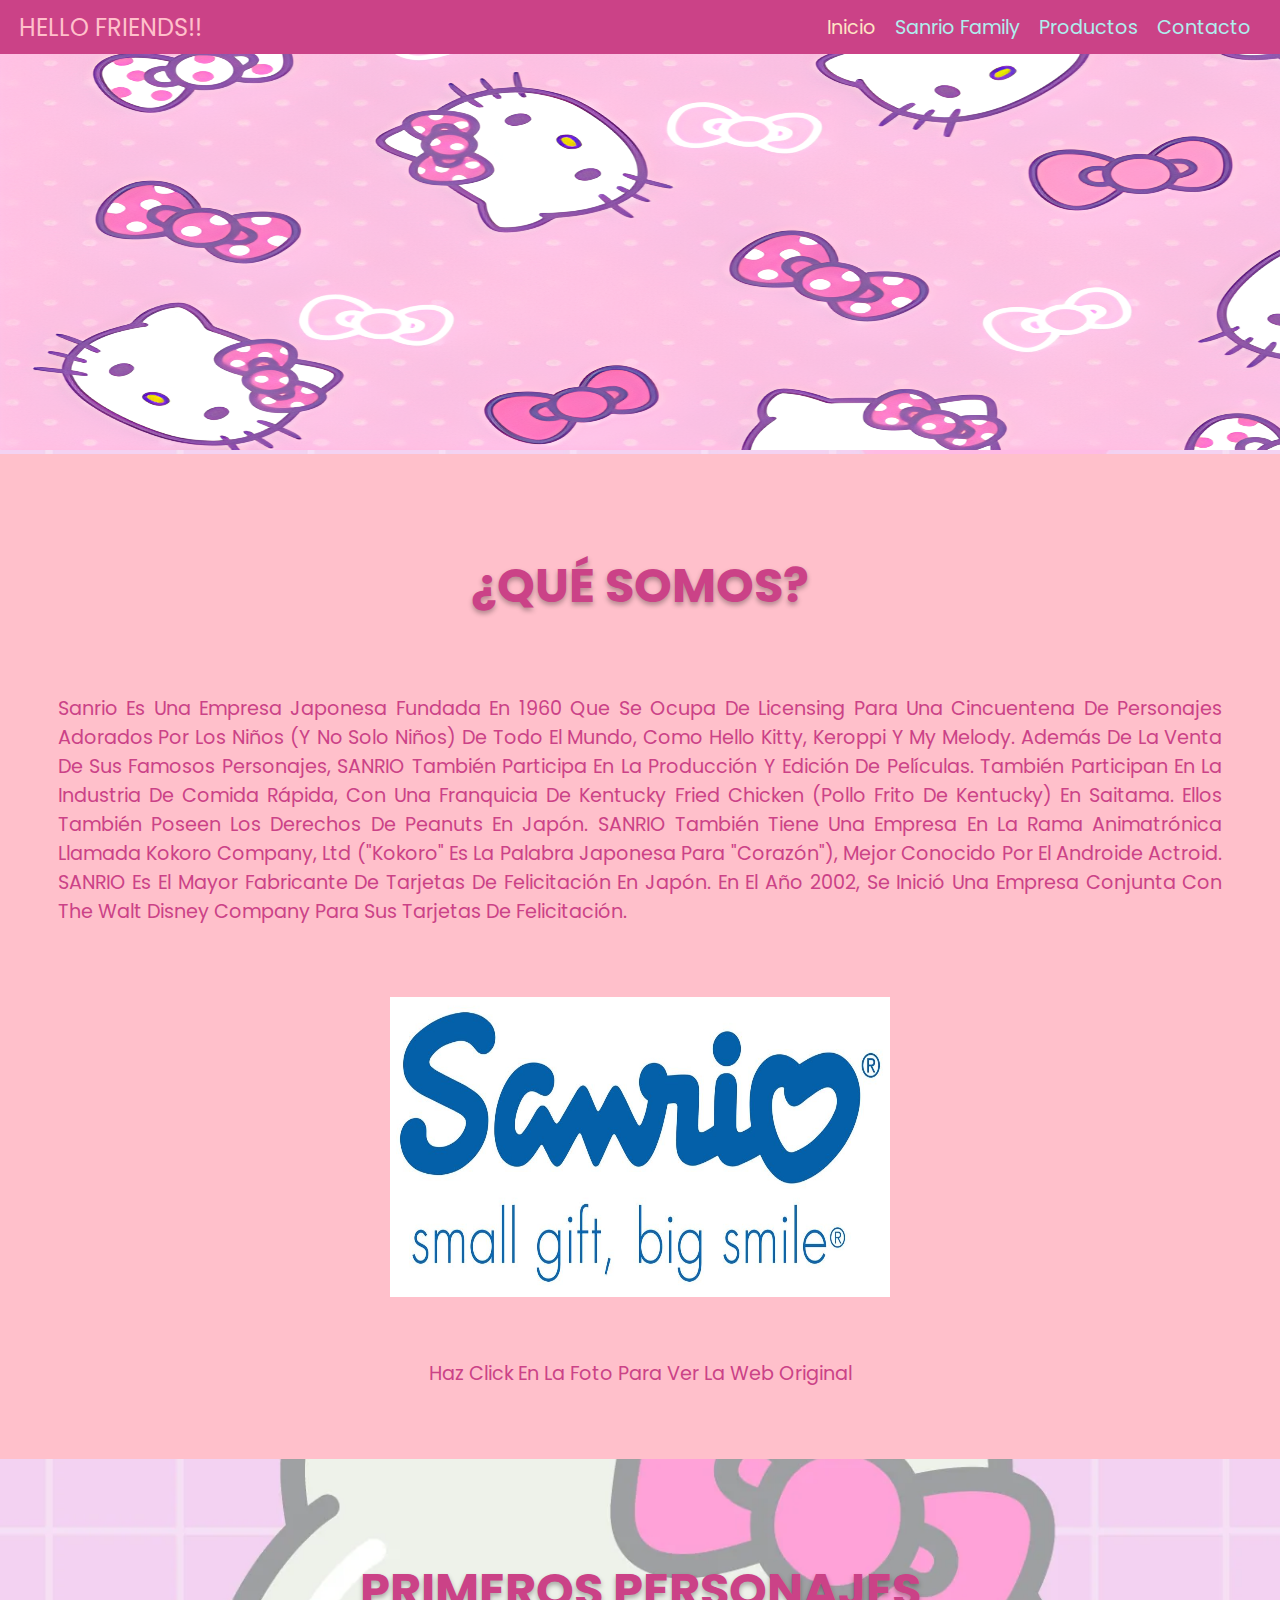
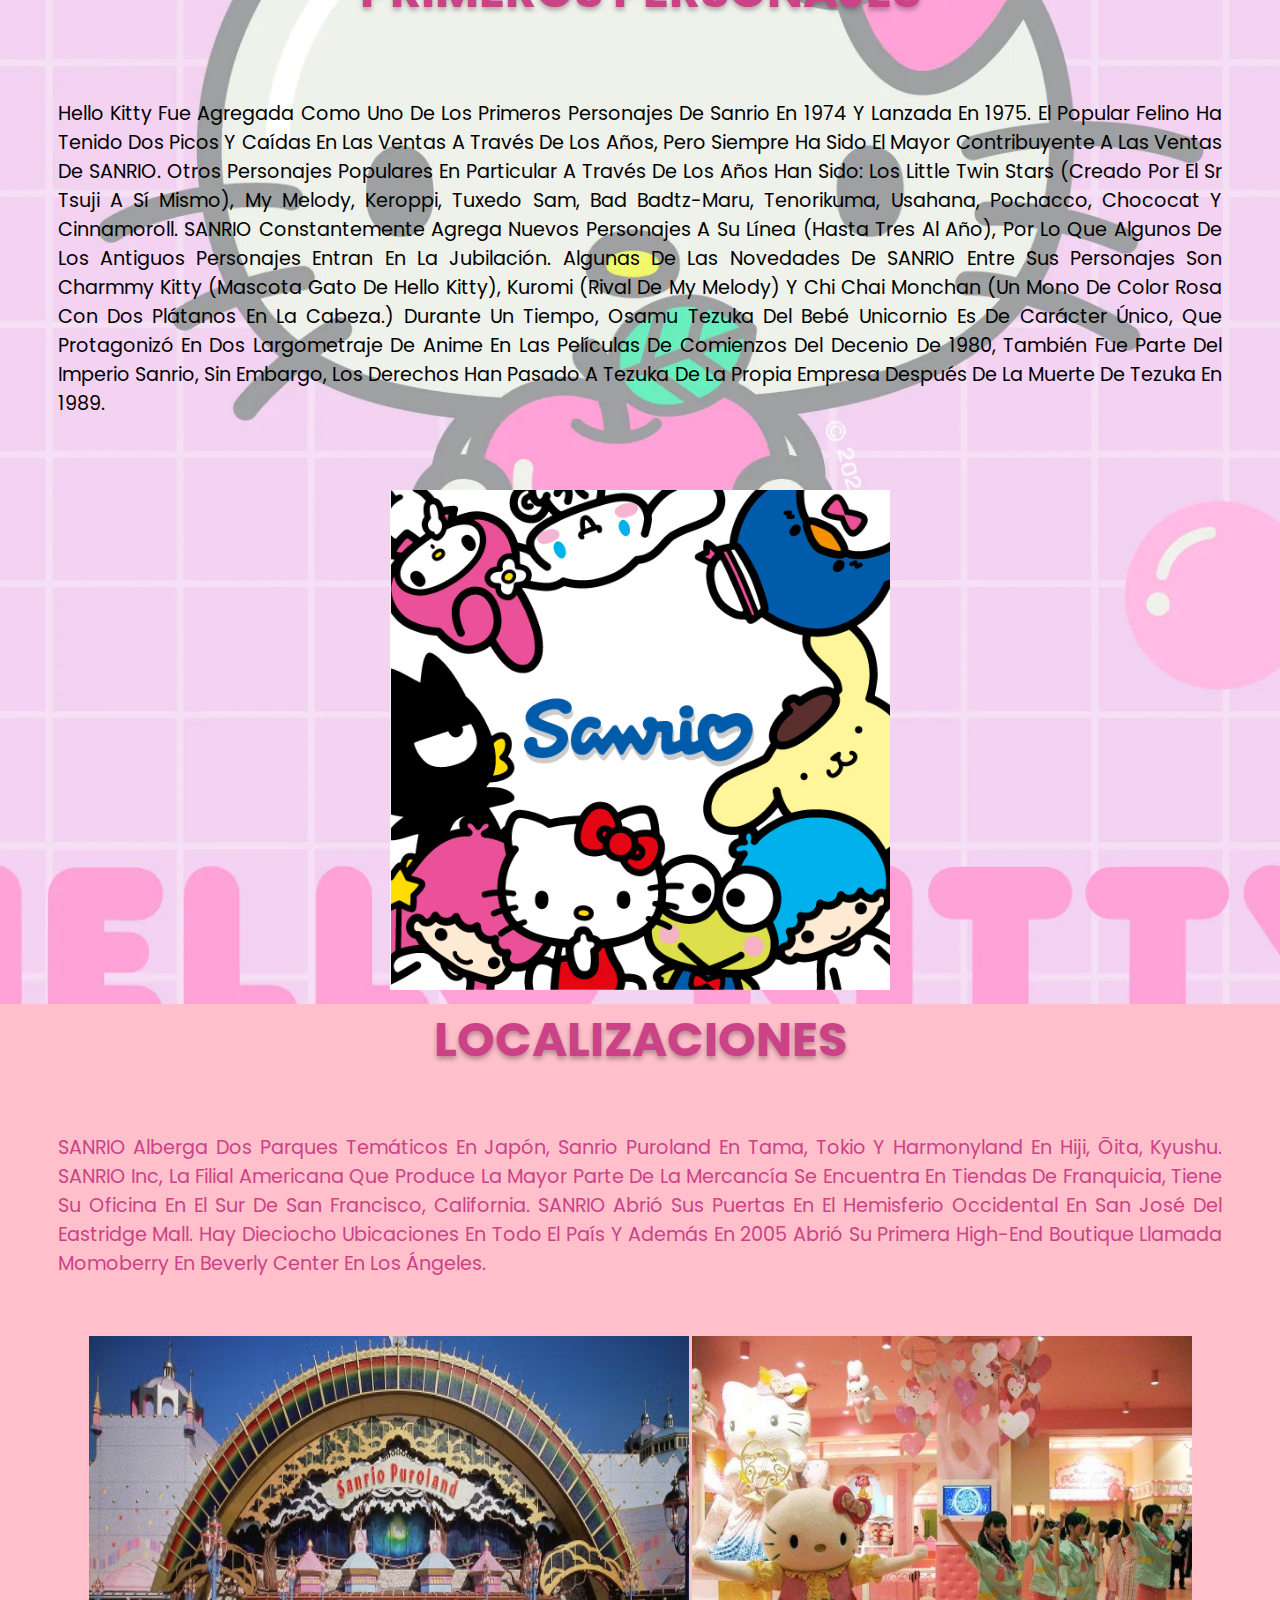
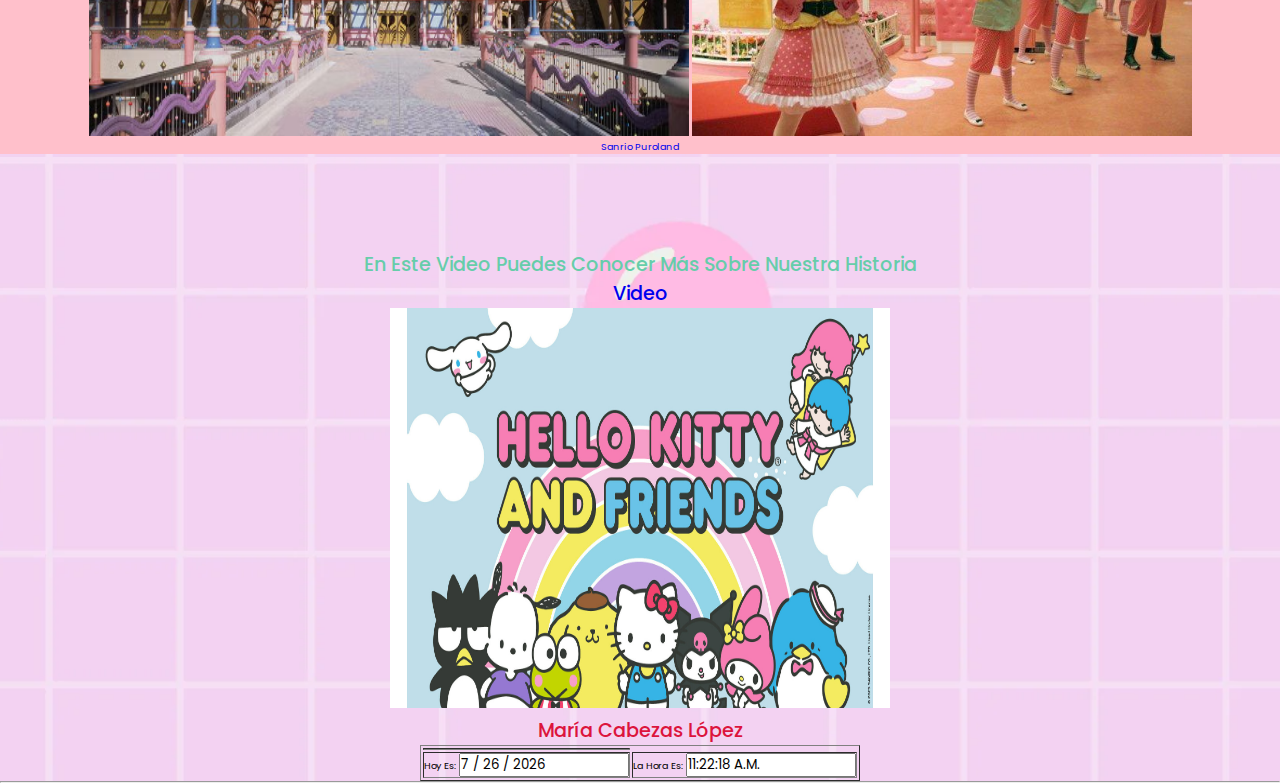
<file: index.html>
<!DOCTYPE html>

<html>

	<head>
	
		 <meta charset="UTF-8">
		 <meta name="viewport" content="width=device-width, initial-scale=1.0">
		 <title>Proyecto final</title>
		 
		  <!-- font awesome cdn link  -->
		<link rel="stylesheet" href="https://cdnjs.cloudflare.com/ajax/libs/font-awesome/5.15.1/css/all.min.css">
		<link rel="stylesheet" href="style.css" >
	    
	</head>
	
	<body background="fondo hello kitty.jpg" style="background-repeat: no-repeat; background-position: center; background-size: cover">
	
		<header>
			<a href="#" class="logo">Hello Friends!!</a>
			
			 <nav class="navbar">
	      <ul>
		    <li><a href="index.html" class="active">Inicio</a></li>
			<li><a href="sanrio family.html">Sanrio family</a></li>
			<li><a href="productos.html">Productos</a></li>
			<li><a href="contactar.html">Contacto</a></li>
		  </ul>
	   </nav>

			
		</header>
		<img src="banner4.png" width="2000" height="450" >
		
		
		<section class="home" id="home">
	
	 <div class="content"> 
	    
	    <h1>¿Qué somos?</h1>
		<br>
		<p>Sanrio es una empresa japonesa fundada en 1960 que se ocupa de licensing para una cincuentena de personajes adorados por los niños (y no solo niños) de todo el mundo, como Hello Kitty, Keroppi y My Melody.
		Además de la venta de sus famosos personajes, SANRIO también participa en la producción y edición de películas. También participan en la industria de comida rápida, con una franquicia de Kentucky Fried Chicken (Pollo frito de Kentucky) en Saitama. Ellos también poseen los derechos de Peanuts en Japón. SANRIO también tiene una empresa en la rama animatrónica llamada Kokoro Company, Ltd ("Kokoro" es la palabra japonesa para "corazón"), mejor conocido por el androide Actroid.
		SANRIO es el mayor fabricante de tarjetas de felicitación en Japón. En el año 2002, se inició una empresa conjunta con The Walt Disney Company para sus tarjetas de felicitación.</p> 
	 <br> 
	 <a href="https://www.sanrio.com/"><img src="logo sanrio.jpg" width="500" height="300" ></a>
	 <p>Haz click en la foto para ver la web original</p>
	 </div>
	 <br> 
	 </section>
	 
	 <section class="indice">
	 
	 <div class="text"> 
	    
	    <h1>Primeros personajes</h1>
		<br>
		<p>Hello Kitty fue agregada como uno de los primeros personajes de Sanrio en 1974 y lanzada en 1975. El popular felino ha tenido dos picos y caídas en las ventas a través de los años, pero siempre ha sido el mayor contribuyente a las ventas de SANRIO. Otros personajes populares en particular a través de los años han sido: los Little Twin Stars (creado por el Sr Tsuji a sí mismo), My Melody, Keroppi, Tuxedo Sam, Bad Badtz-Maru, Tenorikuma, Usahana, Pochacco, Chococat y Cinnamoroll. SANRIO constantemente agrega nuevos personajes a su línea (hasta tres al año), por lo que algunos de los antiguos personajes entran en la jubilación. Algunas de las novedades de SANRIO entre sus personajes son Charmmy Kitty (mascota gato de Hello Kitty), Kuromi (rival de My Melody) y Chi Chai Monchan (un mono de color rosa con dos plátanos en la cabeza.) Durante un tiempo, Osamu Tezuka del bebé unicornio es de carácter Único, que protagonizó en dos largometraje de anime en las películas de comienzos del decenio de 1980, también fue parte del imperio Sanrio, sin embargo, los derechos han pasado a Tezuka de la propia empresa después de la muerte de Tezuka en 1989.</p> 
	 <br> 
	 <img src="personajes.jpg" width="500" height="500" > 
	 <br>

	 </div>
	
	 
	
	</section>
		
		
		<section class="about" id="about">
		 <div class="content"> 
			<h1>Localizaciones</h1>
			<p>SANRIO alberga dos parques temáticos en Japón, Sanrio Puroland en Tama, Tokio y Harmonyland en Hiji, Ōita, Kyushu.

SANRIO Inc, la filial americana que produce la mayor parte de la mercancía se encuentra en tiendas de franquicia, tiene su oficina en el sur de San Francisco, California. SANRIO abrió sus puertas en el hemisferio occidental en San José del Eastridge Mall. Hay dieciocho ubicaciones en todo el país y además en 2005 abrió su primera high-end boutique llamada Momoberry en Beverly Center en Los Ángeles.</p>
			<div class="row">
			
			<div class="contenedor-imagenes">
             <img src="parque sanrio.png" width="600" height="400">
             <img src="parque sanrio2.jpg" width="500" height="400">
			 
            </div>
			<a href="https://www.instagram.com/reel/C2nOSDgO7sN/?igsh=MXdpZGg5OG9tYTBveg==">Sanrio Puroland</a>
			
				</section>
		
		<section class="video" id="video"> 
		 <div class="content"> 
			<h3 class="title">En este video puedes conocer más sobre nuestra historia</h3>
			
		</div>
			
			<div class="title">
            <a href="https://youtu.be/xcREYvJH8FY?si=jts5f-It1BUZUyLy">Video</a>
			<br>
			<img src="sanrio 2.jpg" width="500" height="400" > 
			</div>
		</section>
		
		<section class="piedeweb" id="piedeweb">
			 <h3>María Cabezas López</h3>
        </section>			 
			
			
		    </div>

	</body>
	<TITLE>JavaScript Index</TITLE>

<script Language="JavaScript">

<!-- Helpers for JSI page...

// Navigation - Start

function goback(){

alert("Good Bye!");

history.go(-1);

}

function gettheDate() {

Todays = new Date();

TheDate = "" + (Todays.getMonth()+ 1) +" / "+ Todays.getDate() + " / " + (Todays.getYear() + 1900) 

document.clock.thedate.value = TheDate;

}

// Navigation - Stop

// Netscapes Clock - Start

// this code was taken from Netscapes JavaScript documentation at

// www.netscape.com on Jan.25.96



var timerID = null;

var timerRunning = false;

function stopclock (){

	if(timerRunning)

		clearTimeout(timerID);

	timerRunning = false;

}



function startclock () {

	// Make sure the clock is stopped

	stopclock();

	gettheDate()

	showtime();

}



function showtime () {

	var now = new Date();

	var hours = now.getHours();

	var minutes = now.getMinutes();

	var seconds = now.getSeconds()

	var timeValue = "" + ((hours >12) ? hours -12 :hours)

	timeValue += ((minutes < 10) ? ":0" : ":") + minutes

	timeValue += ((seconds < 10) ? ":0" : ":") + seconds

	timeValue += (hours >= 12) ? " P.M." : " A.M."

	document.clock.face.value = timeValue;

	// you could replace the above with this

	// and have a clock on the status bar:

	// window.status = timeValue;

	timerID = setTimeout("showtime()",1000);

	timerRunning = true;

}

// Netscapes Clock - Stop



// end Helpers -->

</script>

</HEAD>



<BODY bgcolor="#00FFFF" onLoad="startclock()">





<CENTER>

<table border>

<tr>

   <td><form name="clock" onSubmit="0"></td>

</tr>



<tr>

   <td colspan=2>Hoy es: <input type="text" name="thedate" size=12

           value=""></td>

   <td colspan=2>La hora es: <input type="text" name="face" size=12

           value=""></td></form>

</tr>





</table>

</CENTER>



<hr>

</html>
</file>
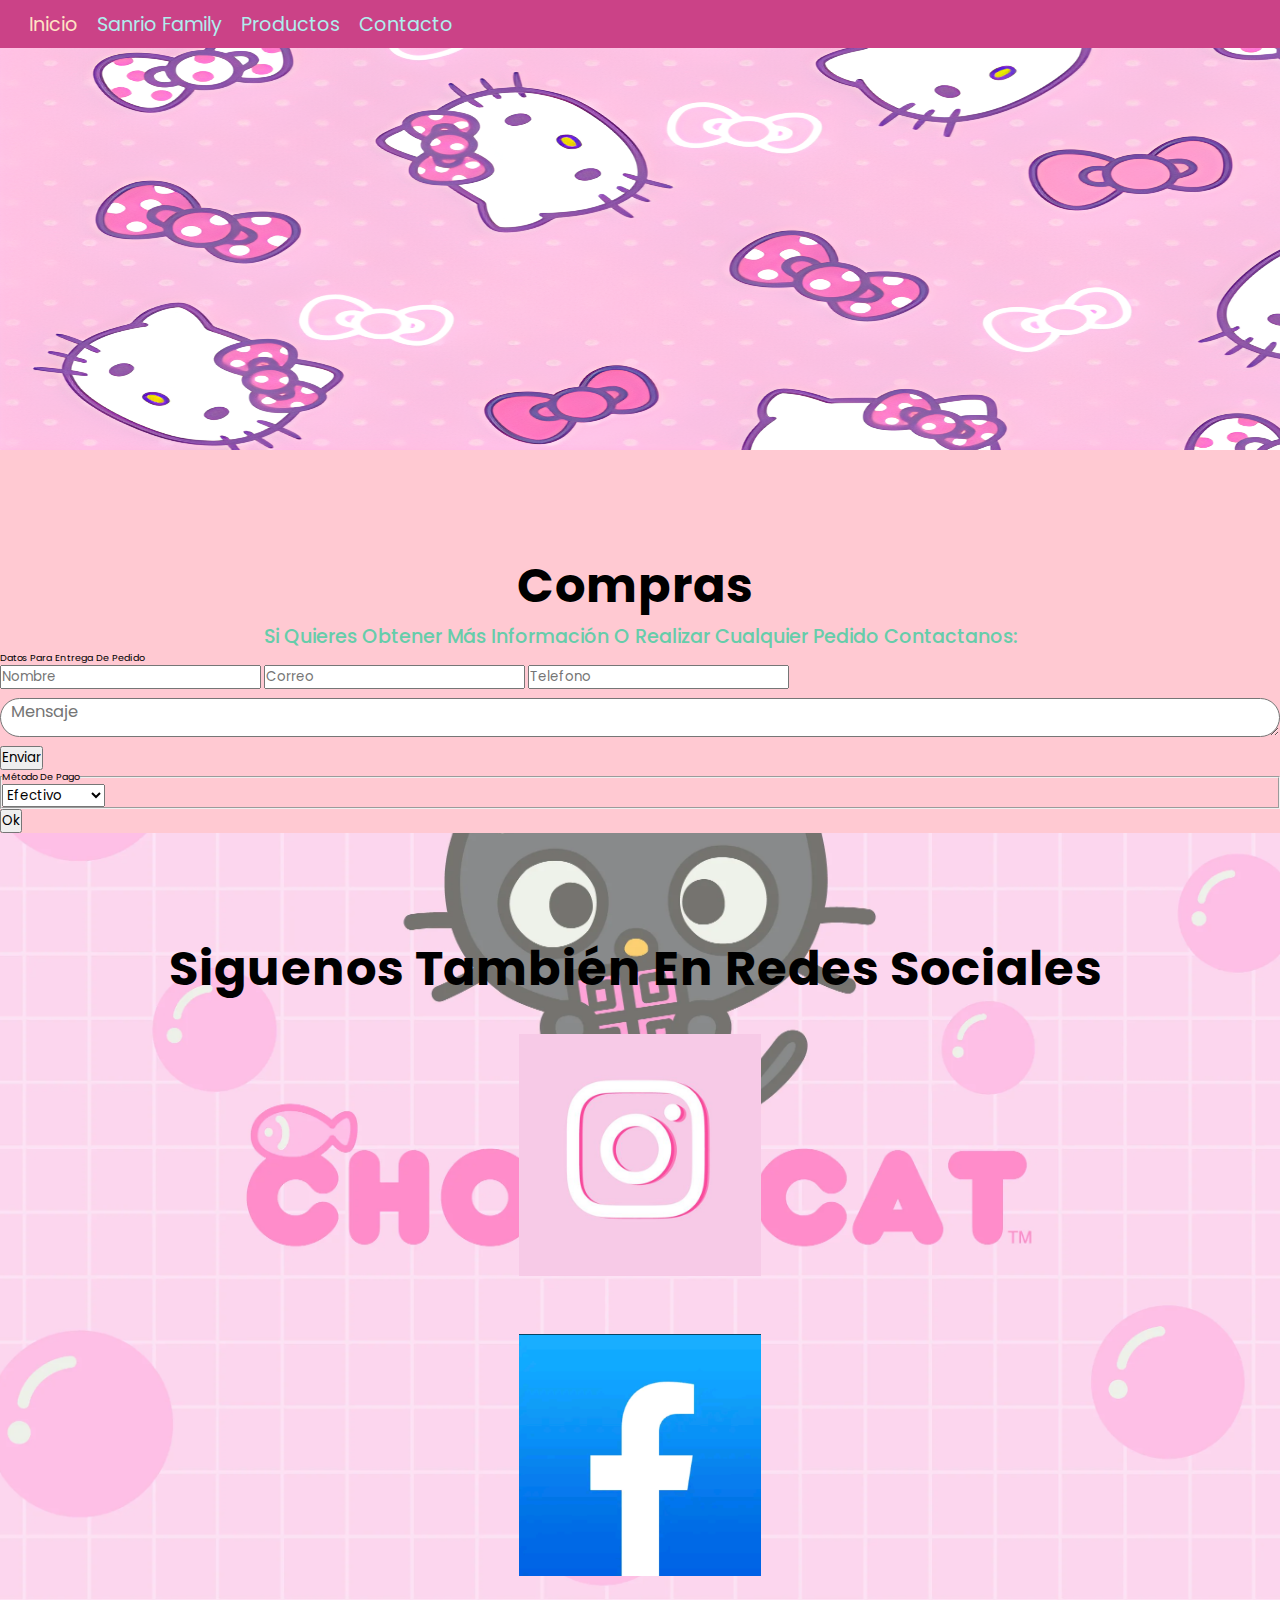
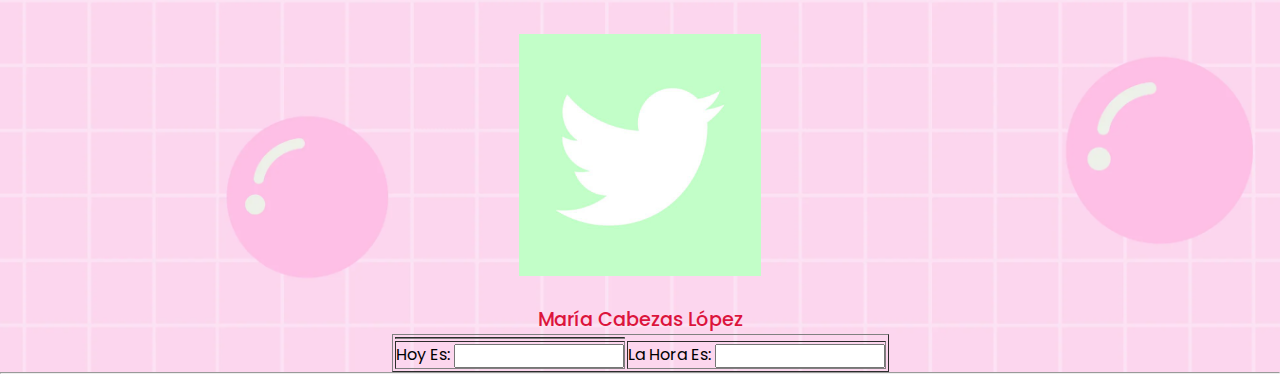
<file: contactar.html>
<html>
  <head>
  <meta charset="UTF-8">
  <meta name="viewport" content="width-device-width, initial-scale-1.0">
  <title>sanrio</title>
  <link rel="stylesheet" href="style.css" />
  <link rel="shortcut icon" href="logo-margarita.ico" />	
  </head>
   <body background="fondo gato.jpg" style="background-repeat: no-repeat; background-position: center; background-size: cover">
   <header>
  
	   <nav class="navbar">
	      <ul>
		   <li><a href="index.html" class="active">Inicio</a></li>
			<li><a href="sanrio family.html">Sanrio family</a></li>
			<li><a href="productos.html">Productos</a></li>
			<li><a href="contactar.html">Contacto</a></li>
		  </ul>
	   </nav>
	   
	   <div class="fas fa-bars"> </div>
	   <br>
   </header>
   <img src="banner4.png" width="2000" height="450" >
   
   <section class="contact" id="contact">
   <br><br><br>
      <h1 class="heading">Compras</h1>
	  <h3 class="title">Si quieres obtener más información o realizar cualquier pedido contactanos:</h3>
       <div class="form-container">
	        <form>
			
            <legend>Datos para entrega de pedido</legend>
			    <input type="text" placeholder="Nombre">
                <input type="email" placeholder="Correo">
				<input type="number" placeholder="Telefono">
				<textarea cols="15" placeholder="Mensaje"></textarea>
				<input type="submit" value="Enviar">
			</form>
			<table>
<form>
<fieldset>
<legend>Método de pago</legend>
<select name="menu">
<option> Efectivo</option>
<option> Con tarjeta </option>
<option> Bizum </option>
</table>

<table>
<input type="button" onclick="mensaje (Hapulsado el botón)" value="Ok">
</table>
   
   </section>
   <section class="redes" id="redes">
   <br><br><br>
	  <h3 class="heading">Siguenos también en redes sociales</h3>
	 <a href="https://www.instagram.com/sanrio/?hl=es"><img src="insta.jpg" width="300" height="300" ></a>
     <a href=" https://www.facebook.com/Sanrio/?locale=es_ES"><img src="facebook.png" width="300" height="300" ></a>
	  <a href="https://twitter.com/sanrio?ref_src=twsrc%5Egoogle%7Ctwcamp%5Eserp%7Ctwgr%5Eauthor"><img src="twitter.jpg" width="300" height="300" ></a>
  
   </section>
   <section class="piedeweb" id="piedeweb">
			 <h3>María Cabezas López</h3>
    </section>
	</body>
	
	<TITLE>JavaScript Index</TITLE>

<script Language="JavaScript">

<!-- Helpers for JSI page...

// Navigation - Start

function goback(){

alert("Good Bye!");

history.go(-1);

}

function gettheDate() {

Todays = new Date();

TheDate = "" + (Todays.getMonth()+ 1) +" / "+ Todays.getDate() + " / " + (Todays.getYear() + 1900) 

document.clock.thedate.value = TheDate;

}

// Navigation - Stop

// Netscapes Clock - Start

// this code was taken from Netscapes JavaScript documentation at

// www.netscape.com on Jan.25.96



var timerID = null;

var timerRunning = false;

function stopclock (){

	if(timerRunning)

		clearTimeout(timerID);

	timerRunning = false;

}



function startclock () {

	// Make sure the clock is stopped

	stopclock();

	gettheDate()

	showtime();

}



function showtime () {

	var now = new Date();

	var hours = now.getHours();

	var minutes = now.getMinutes();

	var seconds = now.getSeconds()

	var timeValue = "" + ((hours >12) ? hours -12 :hours)

	timeValue += ((minutes < 10) ? ":0" : ":") + minutes

	timeValue += ((seconds < 10) ? ":0" : ":") + seconds

	timeValue += (hours >= 12) ? " P.M." : " A.M."

	document.clock.face.value = timeValue;

	// you could replace the above with this

	// and have a clock on the status bar:

	// window.status = timeValue;

	timerID = setTimeout("showtime()",1000);

	timerRunning = true;

}

// Netscapes Clock - Stop



// end Helpers -->

</script>

</HEAD>



<BODY bgcolor="#00FFFF" onLoad="startclock()">





<CENTER>

<table border>

<tr>

   <td><form name="clock" onSubmit="0"></td>

</tr>



<tr>

   <td colspan=2>Hoy es: <input type="text" name="thedate" size=12

           value=""></td>

   <td colspan=2>La hora es: <input type="text" name="face" size=12

           value=""></td></form>

</tr>





</table>

</CENTER>



<hr>
	</html>
</file>
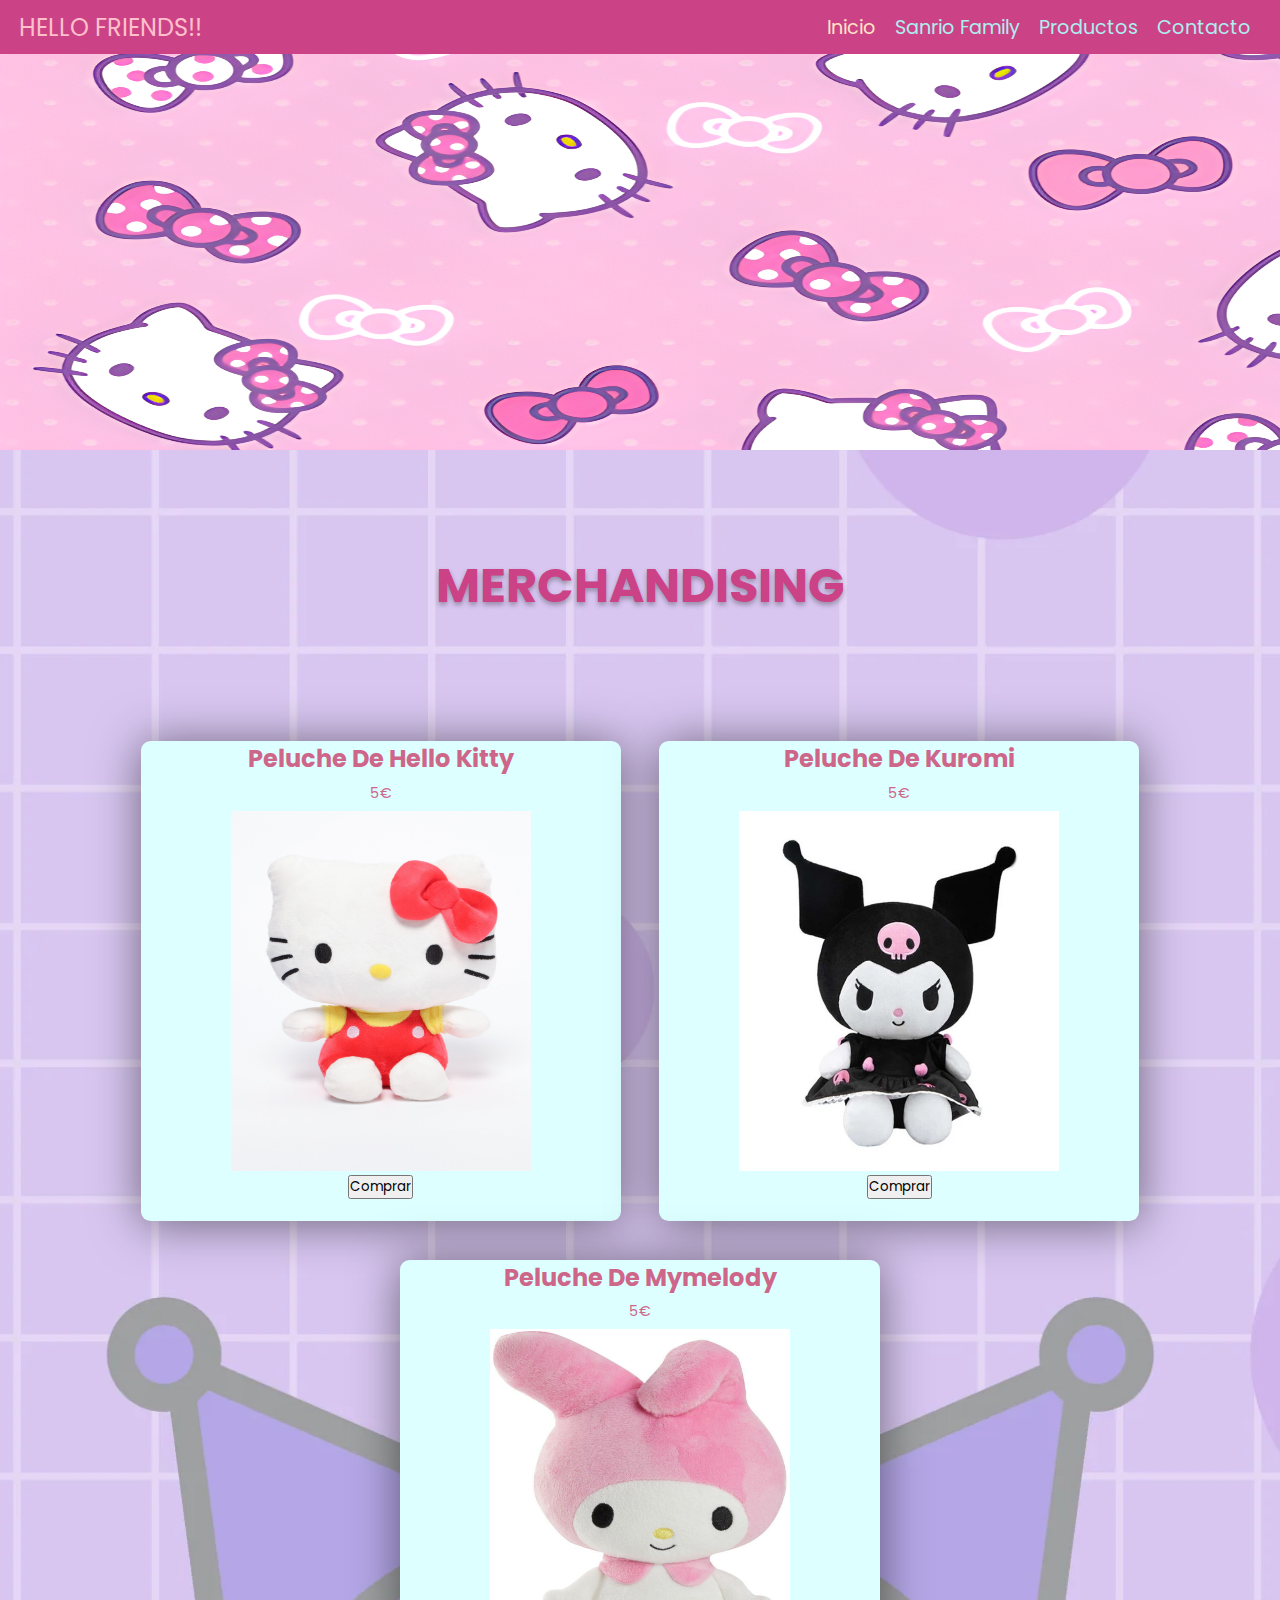
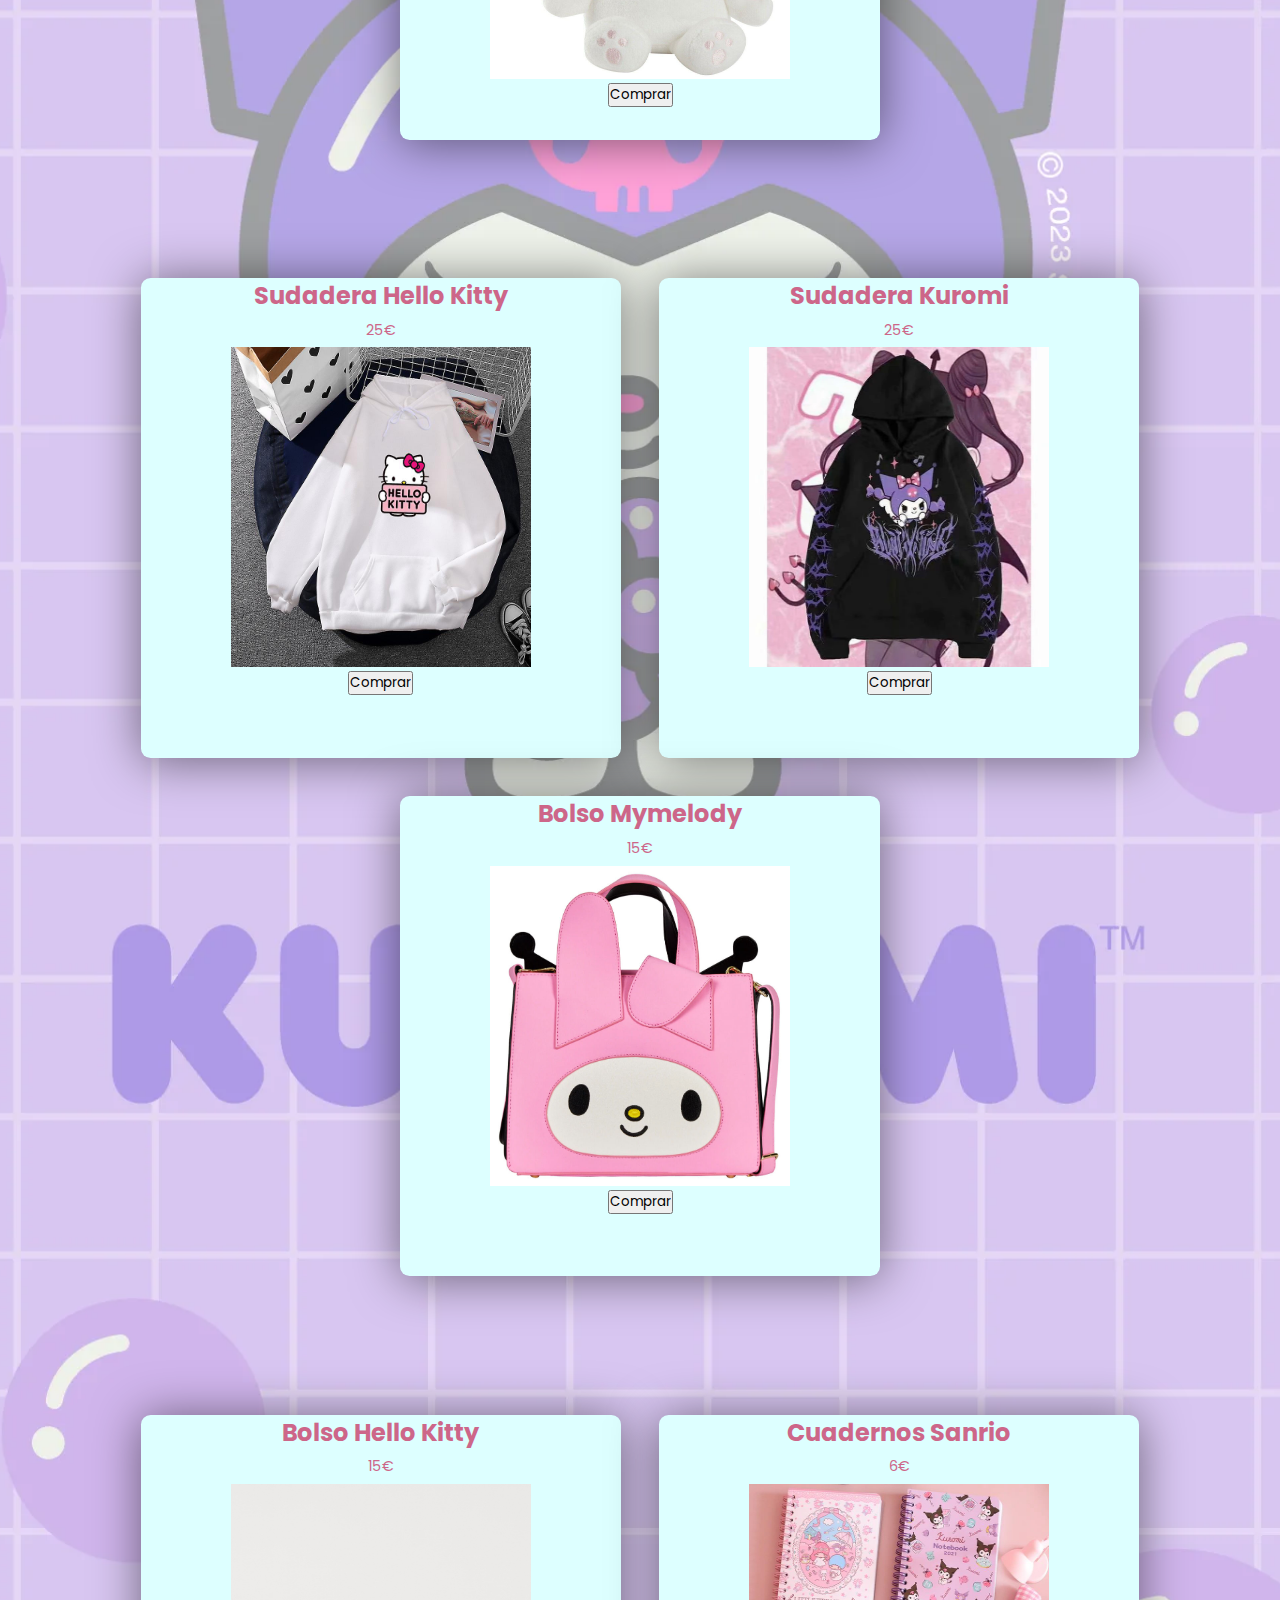
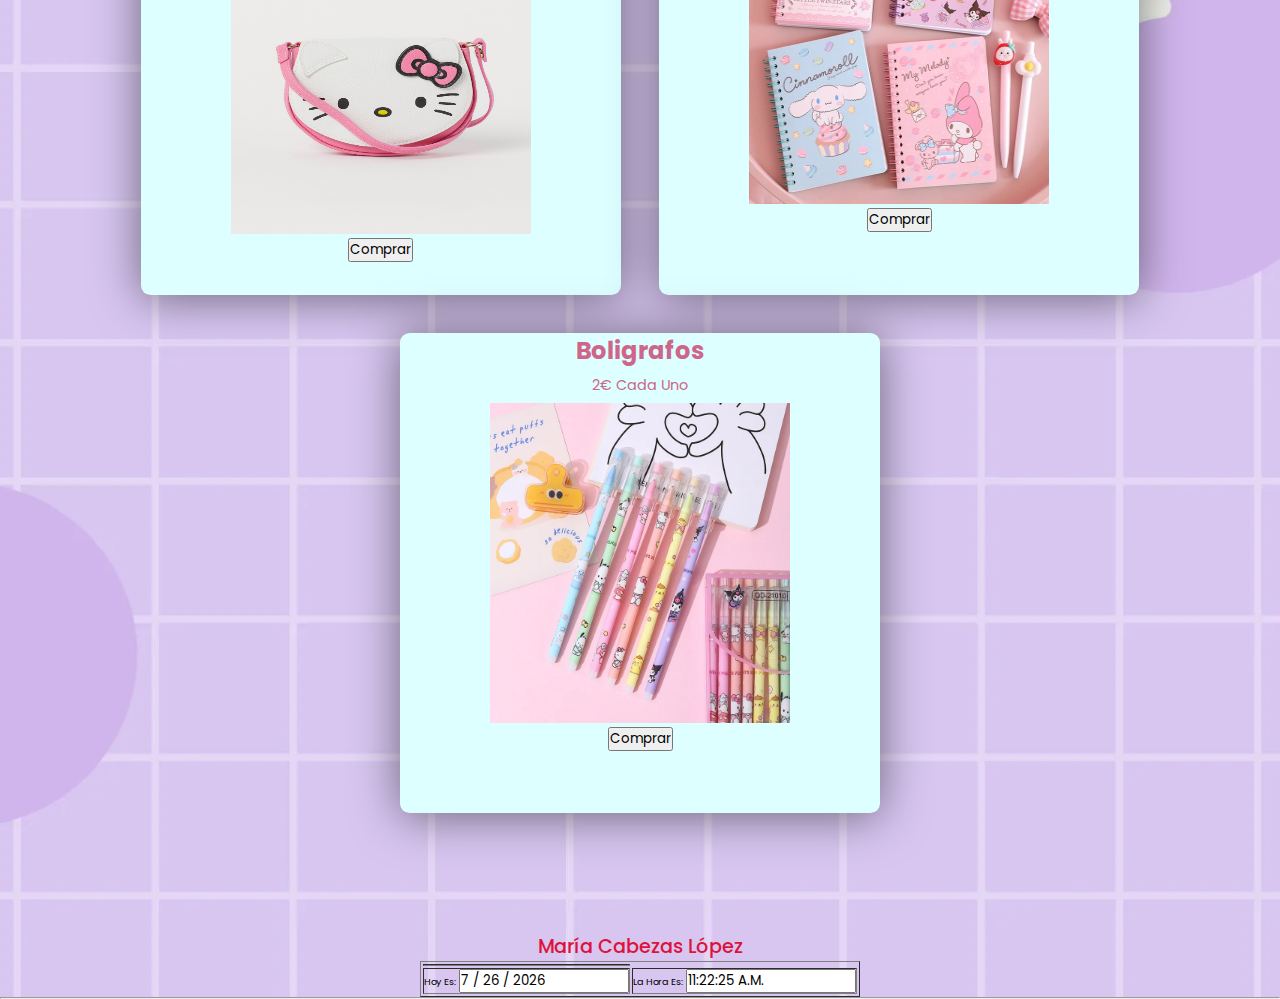
<file: productos.html>
<!DOCTYPE html>

<html lang="en">

	<head>
	
		 <meta charset="UTF-8">
		 <meta name="viewport" content="width=device-width, initial-scale=1.0">
		 <title>Pagina Web</title>
		 
		  <!-- font awesome cdn link  -->
		<link rel="stylesheet" href="https://cdnjs.cloudflare.com/ajax/libs/font-awesome/5.15.1/css/all.min.css">
		<link rel="stylesheet" href="style.css" >
	
	</head>
	
	<body background="fondo kuromi.jpg" style="background-repeat: no-repeat; background-position: center; background-size: cover">
	
		<header>
			<a href="#" class="logo">Hello Friends!!</a>
			
			 <nav class="navbar">
	      <ul>
		    <li><a href="index.html" class="active">Inicio</a></li>
			<li><a href="sanrio family.html">Sanrio family</a></li>
			<li><a href="productos.html">Productos</a></li>
			<li><a href="contactar.html">Contacto</a></li>
		  </ul>
	   </nav>
	   
	   <div class="fas fa-bars"> </div>

			
		</header>
		<img src="banner4.png" width="2000" height="450" >
		
		
		<section class="indice" id="indice">
	
	 <div class="content"> 
	    <h1>Merchandising</h1>
	 </div>
	
	</section>
        <section class="product" id="product"> 
		
			<div class="box-container">
				
				<div class="box">
					
					<h3>Peluche de Hello Kitty</h3>
					<p>5€</p>
					<img src="peluche hellokitty.jpg" width="300" height="360" >
					<br>
					<table>
                    <input type="button" onclick="mensaje (Hapulsado el botón)" value="Comprar">
                    </table>
				</div>
				
				<div class="box">
					
					<h3>Peluche de Kuromi</h3>
					<p>5€</p>
					<img src="peluche kuromi.jpg" width="320" height="360" >
					<br>
					<table>
                    <input type="button" onclick="mensaje (Hapulsado el botón)" value="Comprar">
                    </table>
				</div>
				
				<div class="box">
					
					<h3>Peluche de Mymelody</h3>
					<p>5€</p>
					<img src="peluchemymelody.jpg" width="300" height="350" >
					<br>
					<table>
                    <input type="button" onclick="mensaje (Hapulsado el botón)" value="Comprar">
                    </table>
				</div>
				
			</div>
		
		</section>
		 <section class="product" id="product"> 
		
			<div class="box-container">
				
				<div class="box">
					
					<h3>Sudadera Hello Kitty</h3>
					<p>25€</p>
					<img src="sudaderahello.jpg" width="300" height="320" >
					<br>
					<table>
                    <input type="button" onclick="mensaje (Hapulsado el botón)" value="Comprar">
                    </table>
				</div>
				
				<div class="box">
					
					<h3>Sudadera Kuromi</h3>
					<p>25€</p>
					<img src="sudaderakuromi.jpg" width="300" height="320" >
					<br>
					<table>
                    <input type="button" onclick="mensaje (Hapulsado el botón)" value="Comprar">
                    </table>
				</div>
				
				<div class="box">
				
				    <h3>Bolso Mymelody</h3>
					<p>15€</p>
					<img src="bolsomelody.jpg" width="300" height="320" >
					<br>
					<table>
                    <input type="button" onclick="mensaje (Hapulsado el botón)" value="Comprar">
                    </table>
				</div>
				
			</div>
		
		</section>
		 <section class="product" id="product"> 
		
			<div class="box-container">
				
				<div class="box">
					
					<h3>Bolso Hello Kitty</h3>
					<p>15€</p>
					<img src="bolsohello.jpg" width="300" height="350" >
					<br>
					<table>
                    <input type="button" onclick="mensaje (Hapulsado el botón)" value="Comprar">
                    </table>
				</div>
				
				<div class="box">
					
					<h3>Cuadernos sanrio</h3>
					<p>6€</p>
					<img src="cuadernos.jpg" width="300" height="320" >
					<br>
					<table>
                    <input type="button" onclick="mensaje (Hapulsado el botón)" value="Comprar">
                    </table>
				</div>
				
				<div class="box">
					
					<h3>Boligrafos</h3>
					<p>2€ cada uno</p>
					<img src="bolis.jpg" width="300" height="320" >
					<br>
					<table>
                    <input type="button" onclick="mensaje (Hapulsado el botón)" value="Comprar">
                    </table>
				</div>
				
			</div>
		
		</section>
		<section class="piedeweb" id="piedeweb">
			 <h3>María Cabezas López</h3>
			 <div class="reloj">
			 <p class="fecha"></p>
			 <p class="tiempo"></p>
        </section>
		
	
	</body>
	<TITLE>JavaScript Index</TITLE>

<script Language="JavaScript">

<!-- Helpers for JSI page...

// Navigation - Start

function goback(){

alert("Good Bye!");

history.go(-1);

}

function gettheDate() {

Todays = new Date();

TheDate = "" + (Todays.getMonth()+ 1) +" / "+ Todays.getDate() + " / " + (Todays.getYear() + 1900) 

document.clock.thedate.value = TheDate;

}

// Navigation - Stop

// Netscapes Clock - Start

// this code was taken from Netscapes JavaScript documentation at

// www.netscape.com on Jan.25.96



var timerID = null;

var timerRunning = false;

function stopclock (){

	if(timerRunning)

		clearTimeout(timerID);

	timerRunning = false;

}



function startclock () {

	// Make sure the clock is stopped

	stopclock();

	gettheDate()

	showtime();

}



function showtime () {

	var now = new Date();

	var hours = now.getHours();

	var minutes = now.getMinutes();

	var seconds = now.getSeconds()

	var timeValue = "" + ((hours >12) ? hours -12 :hours)

	timeValue += ((minutes < 10) ? ":0" : ":") + minutes

	timeValue += ((seconds < 10) ? ":0" : ":") + seconds

	timeValue += (hours >= 12) ? " P.M." : " A.M."

	document.clock.face.value = timeValue;

	// you could replace the above with this

	// and have a clock on the status bar:

	// window.status = timeValue;

	timerID = setTimeout("showtime()",1000);

	timerRunning = true;

}

// Netscapes Clock - Stop



// end Helpers -->

</script>

</HEAD>



<BODY bgcolor="#00FFFF" onLoad="startclock()">





<CENTER>

<table border>

<tr>

   <td><form name="clock" onSubmit="0"></td>

</tr>



<tr>

   <td colspan=2>Hoy es: <input type="text" name="thedate" size=12

           value=""></td>

   <td colspan=2>La hora es: <input type="text" name="face" size=12

           value=""></td></form>

</tr>





</table>

</CENTER>



<hr>


</html>
</file>
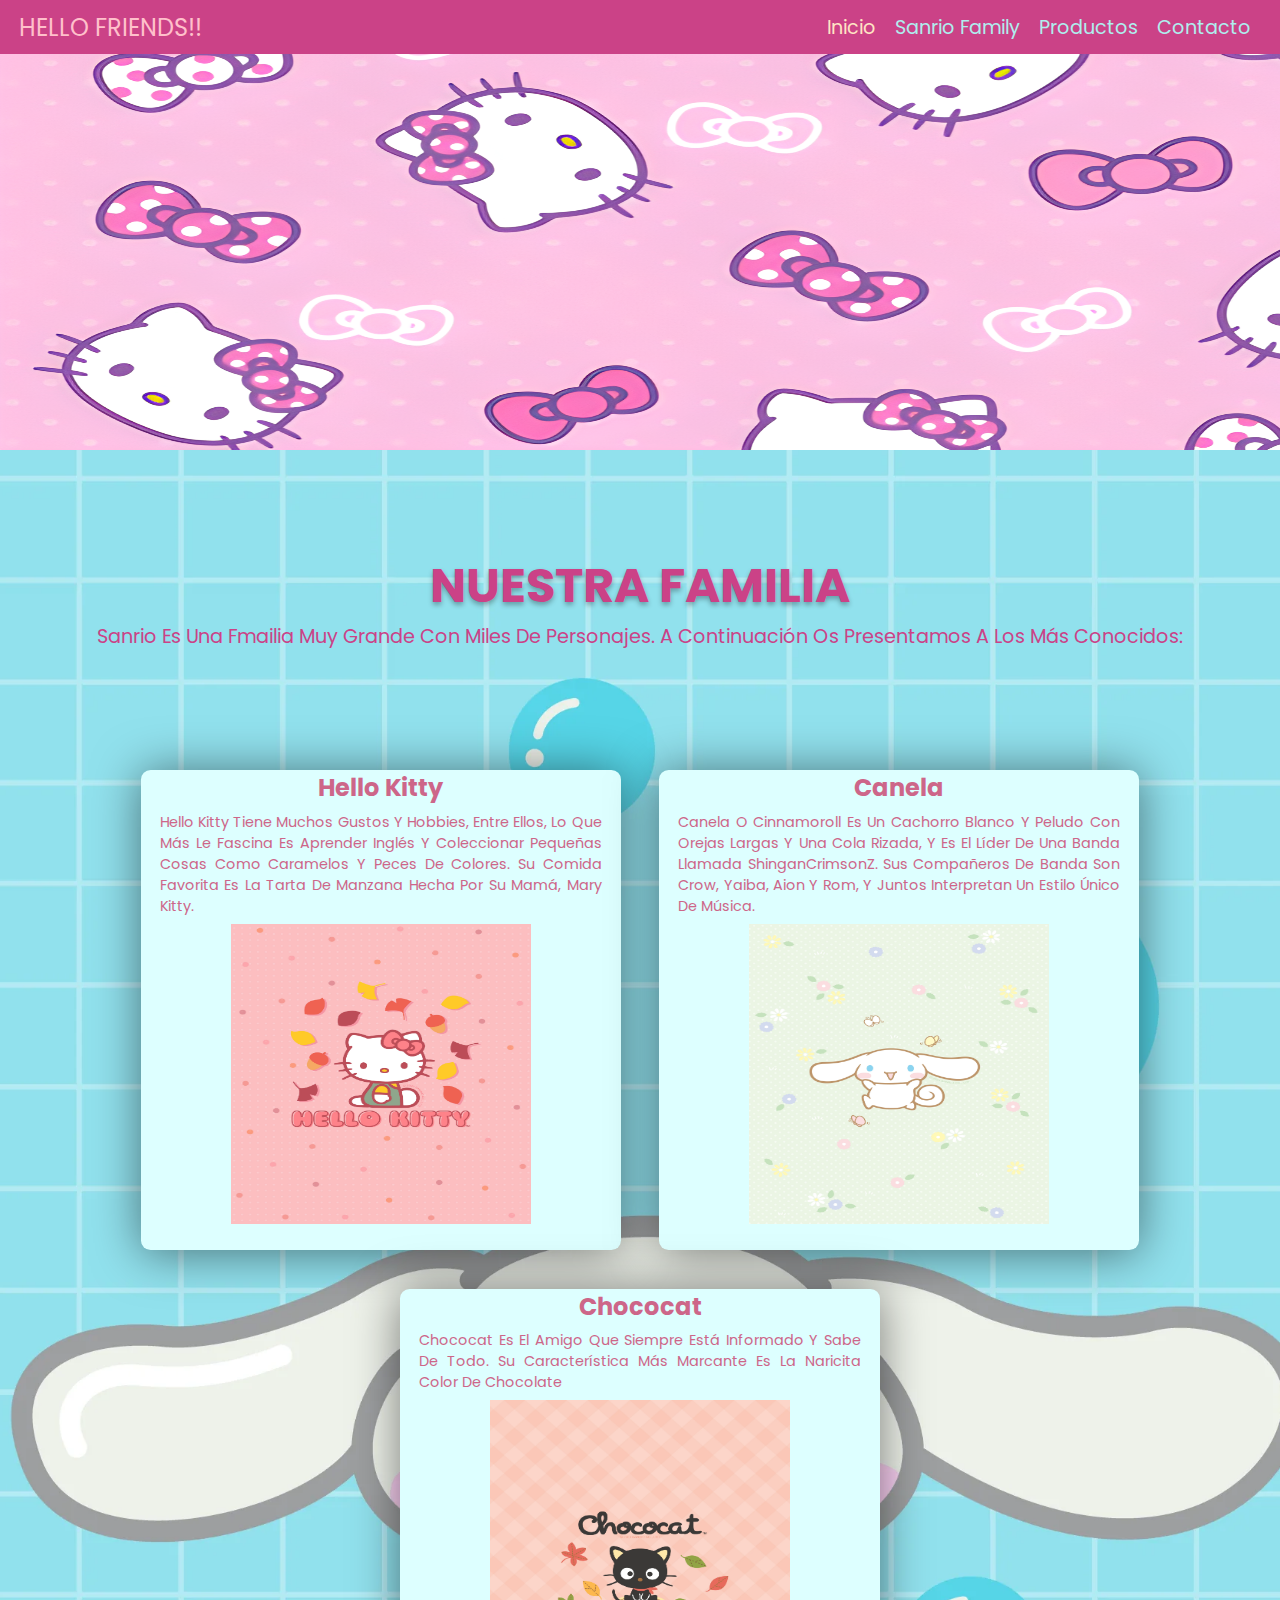
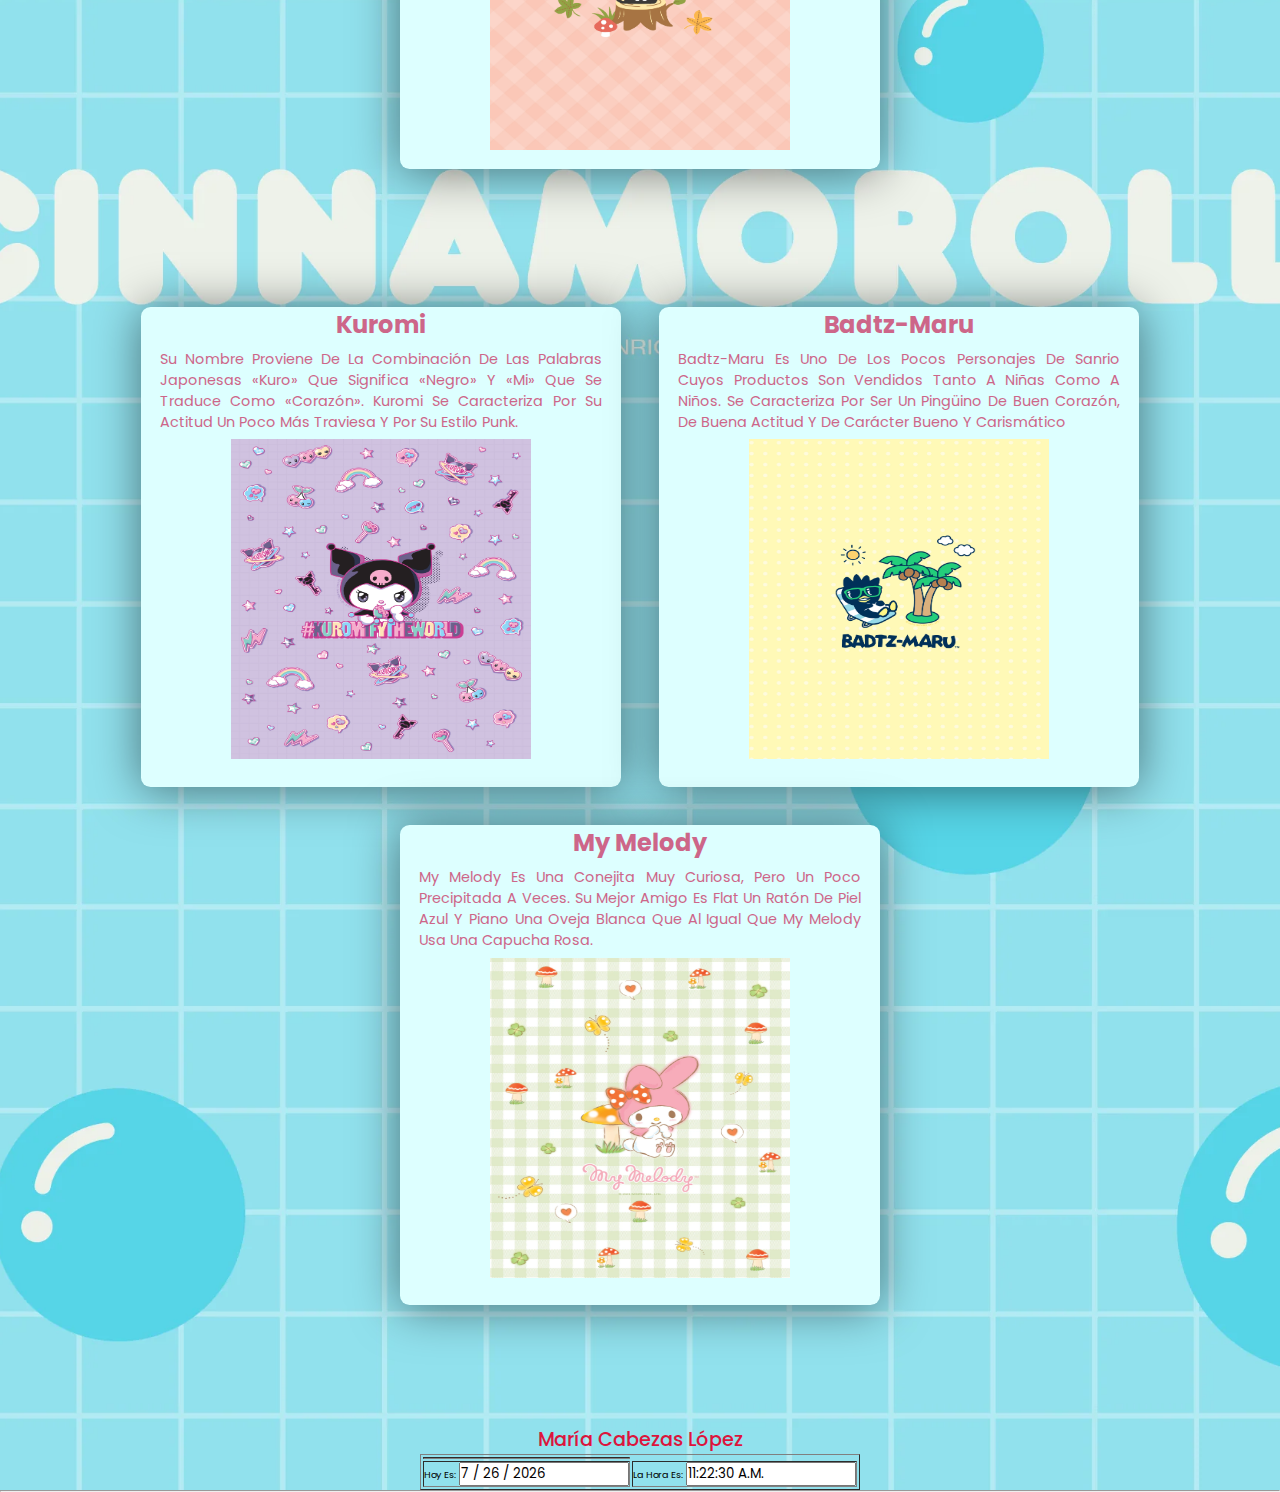
<file: sanrio family.html>
<!DOCTYPE html>

<html lang="en">

	<head>
	
		 <meta charset="UTF-8">
		 <meta name="viewport" content="width=device-width, initial-scale=1.0">
		 <title>Pagina Web</title>
		 
		  <!-- font awesome cdn link  -->
		<link rel="stylesheet" href="https://cdnjs.cloudflare.com/ajax/libs/font-awesome/5.15.1/css/all.min.css">
		<link rel="stylesheet" href="style.css" >
	
	</head>
	
	<body background="canela.jpg" style="background-repeat: no-repeat; background-position: center; background-size: cover">
	
		<header>
			<a href="#" class="logo">Hello Friends!!</a>
			
			 <nav class="navbar">
	      <ul>
		    <li><a href="index.html" class="active">Inicio</a></li>
			<li><a href="sanrio family.html">Sanrio family</a></li>
			<li><a href="productos.html">Productos</a></li>
			<li><a href="contactar.html">Contacto</a></li>
		  </ul>
	   </nav>
	   
	   <div class="fas fa-bars"> </div>

			
		</header>
		<img src="banner4.png" width="2000" height="450" >
		
		
		<section class="indice" id="indice">
	
	 <div class="content"> 
	    <h1>Nuestra Familia</h1>
		<p>Sanrio es una fmailia muy grande con miles de personajes. A continuación os presentamos a los más conocidos:</p>
	 
	 </div>
	
	</section>
        <section class="personajes" id="personajes"> 
		
			<div class="box-container">
				
				<div class="box">
					
					<h3>Hello Kitty</h3>
					<p>Hello Kitty tiene muchos gustos y hobbies, entre ellos, lo que más le fascina es aprender inglés y coleccionar pequeñas cosas como caramelos y peces de colores. Su comida favorita es la tarta de manzana hecha por su mamá, Mary Kitty. </p>
				    <img src="hello kitty.jpg" width="300" height="300" >
				</div>
				
				<div class="box">
					
					<h3>Canela</h3>
					<p>Canela o Cinnamoroll es un cachorro blanco y peludo con orejas largas y una cola rizada, y es el líder de una banda llamada ShinganCrimsonZ. Sus compañeros de banda son Crow, Yaiba, Aion y Rom, y juntos interpretan un estilo único de música.</p>
				    <img src="cinamon.jpg" width="300" height="300" >
				</div>
				
				<div class="box">
					
					<h3>Chococat</h3>
					<p>Chococat es el amigo que siempre está informado y sabe de todo. Su característica más marcante es la naricita color de chocolate</p>
				    <img src="chococat.jpg" width="300" height="350" >
				</div>
				
			</div>
		
		</section>
		 <section class="personajes" id="personajes"> 
		
			<div class="box-container">
				
				<div class="box">
					
					<h3>Kuromi</h3>
					<p>Su nombre proviene de la combinación de las palabras japonesas «kuro» que significa «negro» y «mi» que se traduce como «corazón». Kuromi se caracteriza por su actitud un poco más traviesa y por su estilo punk.
</p>
					<img src="kuromi.jpg" width="300" height="320" >
				</div>
				
				<div class="box">
					
					<h3>Badtz-Maru</h3>
					<p>Badtz-Maru es uno de los pocos personajes de Sanrio cuyos productos son vendidos tanto a niñas como a niños. Se caracteriza por ser un pingüino de buen corazón, de buena actitud y de carácter bueno y carismático</p>
					<img src="maru.jpg" width="300" height="320" >
				</div>
				
				<div class="box">
				
					<h3>My melody</h3>
					<p>My Melody es una conejita muy curiosa, pero un poco precipitada a veces. Su mejor amigo es Flat un ratón de piel azul y Piano una oveja blanca que al igual que My Melody usa una capucha rosa.</p>
					<img src="mymelody.jpg" width="300" height="320" >
				</div>
				
			</div>
		
		</section>
	<section class="piedeweb" id="piedeweb">
			 <h3>María Cabezas López</h3>
        </section>
	
	</body>
	<TITLE>JavaScript Index</TITLE>

<script Language="JavaScript">

<!-- Helpers for JSI page...

// Navigation - Start

function goback(){

alert("Good Bye!");

history.go(-1);

}

function gettheDate() {

Todays = new Date();

TheDate = "" + (Todays.getMonth()+ 1) +" / "+ Todays.getDate() + " / " + (Todays.getYear() + 1900) 

document.clock.thedate.value = TheDate;

}

// Navigation - Stop

// Netscapes Clock - Start

// this code was taken from Netscapes JavaScript documentation at

// www.netscape.com on Jan.25.96



var timerID = null;

var timerRunning = false;

function stopclock (){

	if(timerRunning)

		clearTimeout(timerID);

	timerRunning = false;

}



function startclock () {

	// Make sure the clock is stopped

	stopclock();

	gettheDate()

	showtime();

}



function showtime () {

	var now = new Date();

	var hours = now.getHours();

	var minutes = now.getMinutes();

	var seconds = now.getSeconds()

	var timeValue = "" + ((hours >12) ? hours -12 :hours)

	timeValue += ((minutes < 10) ? ":0" : ":") + minutes

	timeValue += ((seconds < 10) ? ":0" : ":") + seconds

	timeValue += (hours >= 12) ? " P.M." : " A.M."

	document.clock.face.value = timeValue;

	// you could replace the above with this

	// and have a clock on the status bar:

	// window.status = timeValue;

	timerID = setTimeout("showtime()",1000);

	timerRunning = true;

}

// Netscapes Clock - Stop



// end Helpers -->

</script>

</HEAD>



<BODY bgcolor="#00FFFF" onLoad="startclock()">





<CENTER>

<table border>

<tr>

   <td><form name="clock" onSubmit="0"></td>

</tr>



<tr>

   <td colspan=2>Hoy es: <input type="text" name="thedate" size=12

           value=""></td>

   <td colspan=2>La hora es: <input type="text" name="face" size=12

           value=""></td></form>

</tr>





</table>

</CENTER>



<hr>

</html>
</file>
<file: style.css>
@import url('https://fonts.googleapis.com/css2?family=Poppins:ital,wght@0,200;0,300;0,400;0,500;0,600;1,200;1,300;1,400&display=swap');

* {
	font-family: 'Poppins', sans-serif;
	text-transform: capitalize;
	text-decoration:none;
	outline: none;
	margin:0;
	padding:0;
	box-sizing:border-box;
	
}

html {
	font-size: 60%;
	overflow-x: hidden;
}

.heading {
	font-size: 5rem;
	color:#000000;
	text-align:center;
	padding: 6rem 1rem 0 0;
	letter-spacing: .100rem;
	font-weight: 700;
}

.title{
	padding: 0 2rem;
	font-size: 2rem;
	text-align: center;
	font-weight: 500;
	color:#66cdaa;
}

header {
	width:100%;
	background:#cb4287;
	position:fixed;
	display:flex;
	align-items: center;
	justify-content: space-between;
	padding: 1rem 2rem;
	z-index: 1000;
	transition: .2s;
}

header .navbar ul {
	display:flex;
	align-items: center;
	justify-content: space-between;
	list-style:none;
}

header .navbar ul li {
	margin: 0 1rem;
}

header .navbar ul li a {
	font-size: 2rem;
	color:#afeeee;
	transition: .2s;
}

header .navbar ul li .active,
header .navbar ul li a:hover {
	color:#ffe4c4;
}

header .logo {
	font-size: 2.5rem;
	color:#ffc0cb;
	text-transform:uppercase
}

header .fa-bars {
	font-size:3rem;
	color:#ffc0cb;
	cursor:pointer;
	display:none;
	transition: .2s;
}
.home {
	min-height: 70vh;
	background:#ffc0cb;
	background-position: center;
	background-attachment:fixed;
	z-index:0;
	overflow:hidden;
	position:relative;
}
.home .content {
	display: flex;
	align-items: center;
	justify-content: center;
	flex-flow: column;
	padding-top: 10rem;
	text-align: center;
}

.home .content h1 {
	font-size: 5rem;
	color: #cb4287;
	padding: 0 1rem;
	text-shadow: 0 .3rem .5rem rgba(0,0,0,.3);
	text-transform:uppercase;
	text-align: center;
}

.home .content p {
	font-size: 2rem;
	color: #cb4287;
	text-align: justify;
	padding: 6rem;
	
}
.home .content h3 {
	font-size: 1rem;
	color: #cb4287;
	text-align: center;
	
}
.indice .content {
	display: flex;
	align-items: center;
	justify-content: center;
	flex-flow: column;
	padding-top: 10rem;
	text-align: center;
}
.indice .content h1 {
	font-size: 5rem;
	color: #cb4287;
	padding: 0 1rem;
	text-shadow: 0 .3rem .5rem rgba(0,0,0,.3);
	text-transform:uppercase;
	text-align: center;
	
}

.indice .content p {
	font-size: 2rem;
	color: #cb4287;
	text-align: justify;
}
.indice .text {
	display: flex;
	align-items: center;
	justify-content: center;
	flex-flow: column;
	padding-top: 10rem;
	text-align: center;
}
.indice .text h1 {
	font-size: 5rem;
	color: #cb4287;
	padding: 0 1rem;
	text-shadow: 0 .3rem .5rem rgba(0,0,0,.3);
	text-transform:uppercase;
	text-align: center;
}

.indice .text p {
	font-size: 2rem;
	color: #000000;
	text-align: justify;
	padding: 6rem;
}

.product {
	text-align: center;
	margin: 100px 0;
}
.product .box-container {
	display: flex;
	justify-content: center;
	flex-wrap: wrap;
	text-align: center;
}

.product .box-container .box {
	height:50rem;
	width:50rem;
	background:#ddffff;
	text-align:center;
	border-radius:1rem;
	box-shadow:0 .3rem 5rem rgba(0,0,0,.5);
	margin: 2rem;
	cursor: pointer;
}


.product .box-container .box h3 {
	font-size: 2.5rem;
	color: #cd6689;
	transition: .2s;
}

.product .box-container .box p {
	font-size: 1.5rem;
	padding: .7rem 2rem;
	color:#cd6689;
	text-align: center;
	
}


.product .box-container .box:hover h3 {
	color:#c63bfa;
}
.personajes {
	text-align: center;
	margin: 100px 0;
}
.personajes .box-container {
	display: flex;
	justify-content: center;
	flex-wrap: wrap;
	text-align: center;
}

.personajes .box-container .box {
	height:50rem;
	width:50rem;
	background:#ddffff;
	text-align:center;
	border-radius:1rem;
	box-shadow:0 .3rem 5rem rgba(0,0,0,.5);
	margin: 2rem;
	cursor: pointer;
}


.personajes .box-container .box h3 {
	font-size: 2.5rem;
	color: #cd6689;
	transition: .2s;
}

.personajes .box-container .box p {
	font-size: 1.5rem;
	padding: .7rem 2rem;
	color:#cd6689;
	text-align: justify;
	
}


.personajes .box-container .box:hover h3 {
	color:#c63bfa;
}
.about {
	min-height: 70vh;
	background:#ffc0cb;
	background-size:conver;
	background-position: center;
	background-attachment:fixed;
	z-index:0;
	overflow:hidden;
	position:relative;
}

.about .content h1 {
	font-size: 5rem;
	color: #cb4287;
	padding: 0 1rem;
	text-shadow: 0 .3rem .5rem rgba(0,0,0,.3);
	text-transform:uppercase;
	text-align: center;
}

.about .content p {
	font-size: 2rem;
	color: #cb4287;
	text-align: justify;
	padding: 6rem;
}
.about .row {
	display:flex;
	flex-direction:column;
	justify-content:center;
	align-items:center;
	text-align:center;
}

.about .row .image img {
	height: 50vh;
	width: 50vw;
	margin-left:100px;
}
.video .content {
	display: flex;
	align-items: center;
	justify-content: center;
	flex-flow: column;
	padding-top: 10rem;
	text-align: center;
}
.video .content h1 {
	font-size: 5rem;
	color: #cb4287;
	padding: 0 1rem;
	text-shadow: 0 .3rem .5rem rgba(0,0,0,.3);
	text-transform:uppercase;
	text-align: center;
}
.piedeweb h3 {
	padding: 0 2rem;
	font-size: 2rem;
	text-align: center;
	font-weight: 500;
	color:#dc143c;
}


.video .content p {
	font-size: 2rem;
	color: #cb4287;
	text-align: justify;
}


.contact {
	background:#ffc9d2;
}

.contact .h1 {
	font-size: 5rem;
	color: #20b2aa;
	padding: 0 1rem;
	text-shadow: 0 .3rem .5rem rgba(0,0,0,.3);
	text-transform:uppercase;
	text-align: center;
}

.contact .row {
	display: flex;
	align-items: center;
	justify-content: center;
	padding: 5rem 0;
	text-align : center;
}

.contact .row .form-container {
	width: 50%;
	padding-right: 6rem;
	
}

.contact .row .form-container input , textarea {
	height: 4rem;
	width: 100%;
	background:#fff;
	border-radius: 5rem;
	padding: 0 1rem;
	margin: 1rem 0;
	color: #ff046f;
	font-size: 1.7rem;
	transition: .2s linear;
}

.contact .row .form-container input:focus , textarea:focus {
	border: .rem solid #ffc9d2;
} 

.contact .row .form-container textarea {
	height: 20rem;
	border-radius: 1rem;
	padding:1rem;
	resize: none;
}

.contact .row .form-container input[type="submit"] {
	height: 5rem;
	width: 17rem;
	background: #ffc9d2;
	color:#fff;
	cursor:pointer;
	font-size: 2rem;
	transition: .2s;
}

.contact .row .form-container input[type="submit"]:hover{
	background: none;
	color:#ff046f;
	border: .2rem solid #ff046f;
} 

.redes img{
	padding: 3rem;
	margin: auto;
	display:flex;
	justify-content: center;
	
	
	
	
}
	
	
}
</file>
